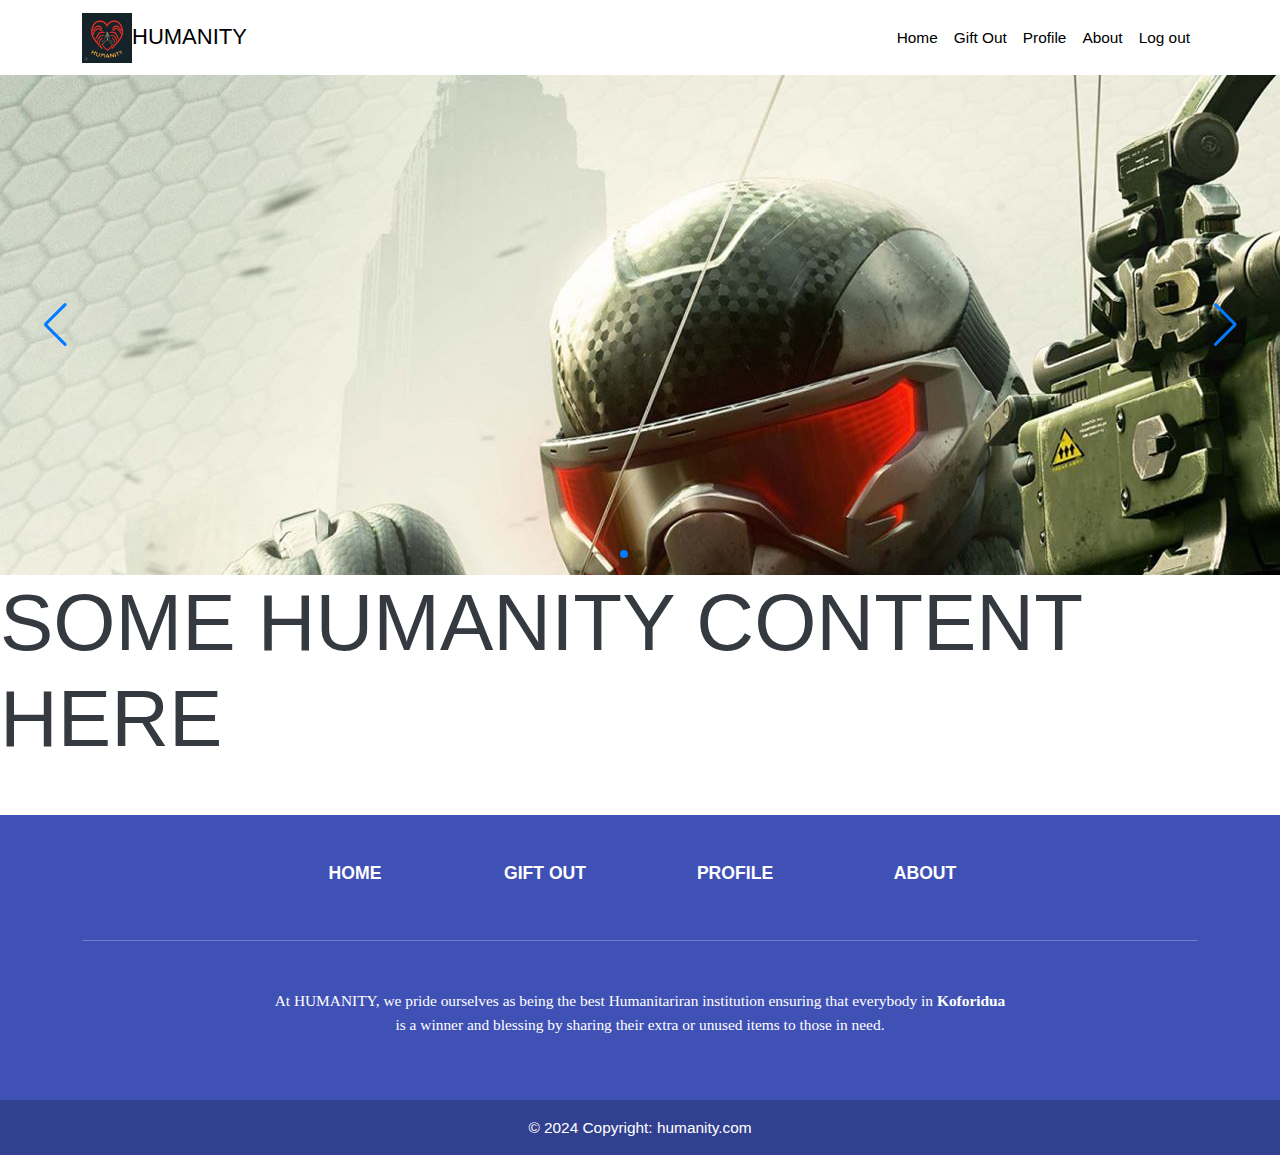
<file: humanityBackendPython/static/about.html>
<!DOCTYPE html>
<html data-bs-theme="light" lang="en">

<head>
    <meta charset="utf-8">
    <meta name="viewport" content="width=device-width, initial-scale=1.0, shrink-to-fit=no">
    <title>HUMANITY</title>
    <link rel="stylesheet" href="assets/bootstrap/css/bootstrap.min.css">
    <link rel="stylesheet" href="assets/css/swiper-icons.css">
    <link rel="stylesheet" href="assets/css/Projects-Grid-images.css">
    <link rel="stylesheet" href="assets/css/Simple-Slider-swiper-bundle.min.css">
    <link rel="stylesheet" href="assets/css/Simple-Slider.css">
    <link rel="stylesheet" href="assets/css/styles.css">
</head>

<body>
    <header>
        <nav class="navbar navbar-expand-lg shadow-sm navbar-light">
            <div class="container"><a class="navbar-brand" href="index.html"><img src="assets/img/Humanity%20Logo.jpg" width="50em" height="50em">HUMANITY</a><button data-bs-toggle="collapse" class="navbar-toggler" data-bs-target="#navcol-1"><span class="visually-hidden">Toggle navigation</span><span class="navbar-toggler-icon"></span></button>
                <div class="collapse navbar-collapse" id="navcol-1">
                    <ul class="navbar-nav ms-auto">
                        <li class="nav-item"><a class="nav-link active" href="index.html">Home</a></li>
                        <li class="nav-item"><a class="nav-link active" href="giftout.html">Gift Out</a></li>
                        <li class="nav-item"><a class="nav-link active" href="profile.html">Profile</a></li>
                        <li class="nav-item"><a class="nav-link active" href="about.html">About</a></li>
                        <li class="nav-item">
                            <a class="nav-link active" href="index.html" onclick="logout()">Log out</a>
                        </li>
                        
                    </ul>
                                   
                </div>
            </div>
        </nav>
    
       
        
    </header>

    <main>
        <div class="simple-slider">
            <div class="swiper-container">
                <div class="swiper-wrapper">
                    <div class="swiper-slide"
                        style="background: url(&quot;https://cdn.bootstrapstudio.io/placeholders/1400x800.png&quot;) center center / cover no-repeat;">
                        <img src="assets/img/crysis3-11-guide4games.com-.jpg">
                    </div>
                    <div class="swiper-slide"
                        style="background: url(&quot;https://cdn.bootstrapstudio.io/placeholders/1400x800.png&quot;) center center / cover no-repeat;">
                    </div>
                    <div class="swiper-slide"
                        style="background: url(&quot;https://cdn.bootstrapstudio.io/placeholders/1400x800.png&quot;) center center / cover no-repeat;">
                    </div>
                </div>
                <div class="swiper-pagination"></div>
                <div class="swiper-button-prev"></div>
                <div class="swiper-button-next"></div>
            </div>
        </div>
        <!-- DON'T FORGET TO ADD SOME CONTENT HERE -->
         <div class="display-1">SOME HUMANITY CONTENT HERE</div>

    </main>
   


    <footer class="text-center text-white" style="background-color: #3f51b5">
        <!-- Grid container -->
        <div class="container">
            <!-- Section: Links -->
            <section class="mt-5">
                <!-- Grid row-->
                <div class="row text-center d-flex justify-content-center pt-5">
                    <!-- Grid column -->
                    <div class="col-md-2">
                        <h6 class="text-uppercase font-weight-bold">
                            <a href="index.html" class="text-white text-decoration-none">Home</a>
                        </h6>
                    </div>
                    <!-- Grid column -->

                    <!-- Grid column -->
                    <div class="col-md-2">
                        <h6 class="text-uppercase font-weight-bold">
                            <a href="giftout.html" class="text-white text-decoration-none">Gift Out</a>
                        </h6>
                    </div>
                    <!-- Grid column -->

                    <!-- Grid column -->
                    <div class="col-md-2">
                        <h6 class="text-uppercase font-weight-bold">
                            <a href="profile.html" class="text-white text-decoration-none">Profile</a>
                        </h6>
                    </div>
                    <!-- Grid column -->

                    <!-- Grid column -->
                    <div class="col-md-2">
                        <h6 class="text-uppercase font-weight-bold">
                            <a href="about.html" class="text-white text-decoration-none">About</a>
                        </h6>
                    </div>
                    <!-- Grid column -->


                    <!-- Grid column -->
                </div>
                <!-- Grid row-->
            </section>
            <!-- Section: Links -->

            <hr class="my-5" />

            <!-- Section: Text -->
            <section class="mb-5">
                <div class="row d-flex justify-content-center">
                    <div class="col-lg-8">
                        <p>
                            At HUMANITY, we pride ourselves as being the best Humanitariran institution
                            ensuring that everybody in <b>Koforidua </b> is a winner and blessing by sharing their extra
                            or unused
                            items to those in need.
                        </p>
                    </div>
                </div>
            </section>

        </div>
        <!-- Grid container -->

        <!-- Copyright -->
        <div class="text-center p-3" style="background-color: rgba(0, 0, 0, 0.2)">
            © 2024 Copyright:
            <a class="text-white text-decoration-none" href="https://facebook.com/theokhay">humanity.com</a>
        </div>
        <!-- Copyright -->
    </footer>


 
    <script src="assets/bootstrap/js/bootstrap.min.js"></script>
    <script src="assets/js/bs-init.js"></script>
    <script src="assets/js/Simple-Slider-swiper-bundle.min.js"></script>
    <script src="assets/js/Simple-Slider.js"></script>

    <script>
        function logout() {
        // Clear the localStorage
        localStorage.clear();
        
        // Optionally, set loginStatus to false if that's what you're tracking
        localStorage.setItem('loginStatus', 'false');
        
        // Redirect to the index page
        window.location.href = 'index.html';
    }
    
    </script>
</body>

</html>
</file>
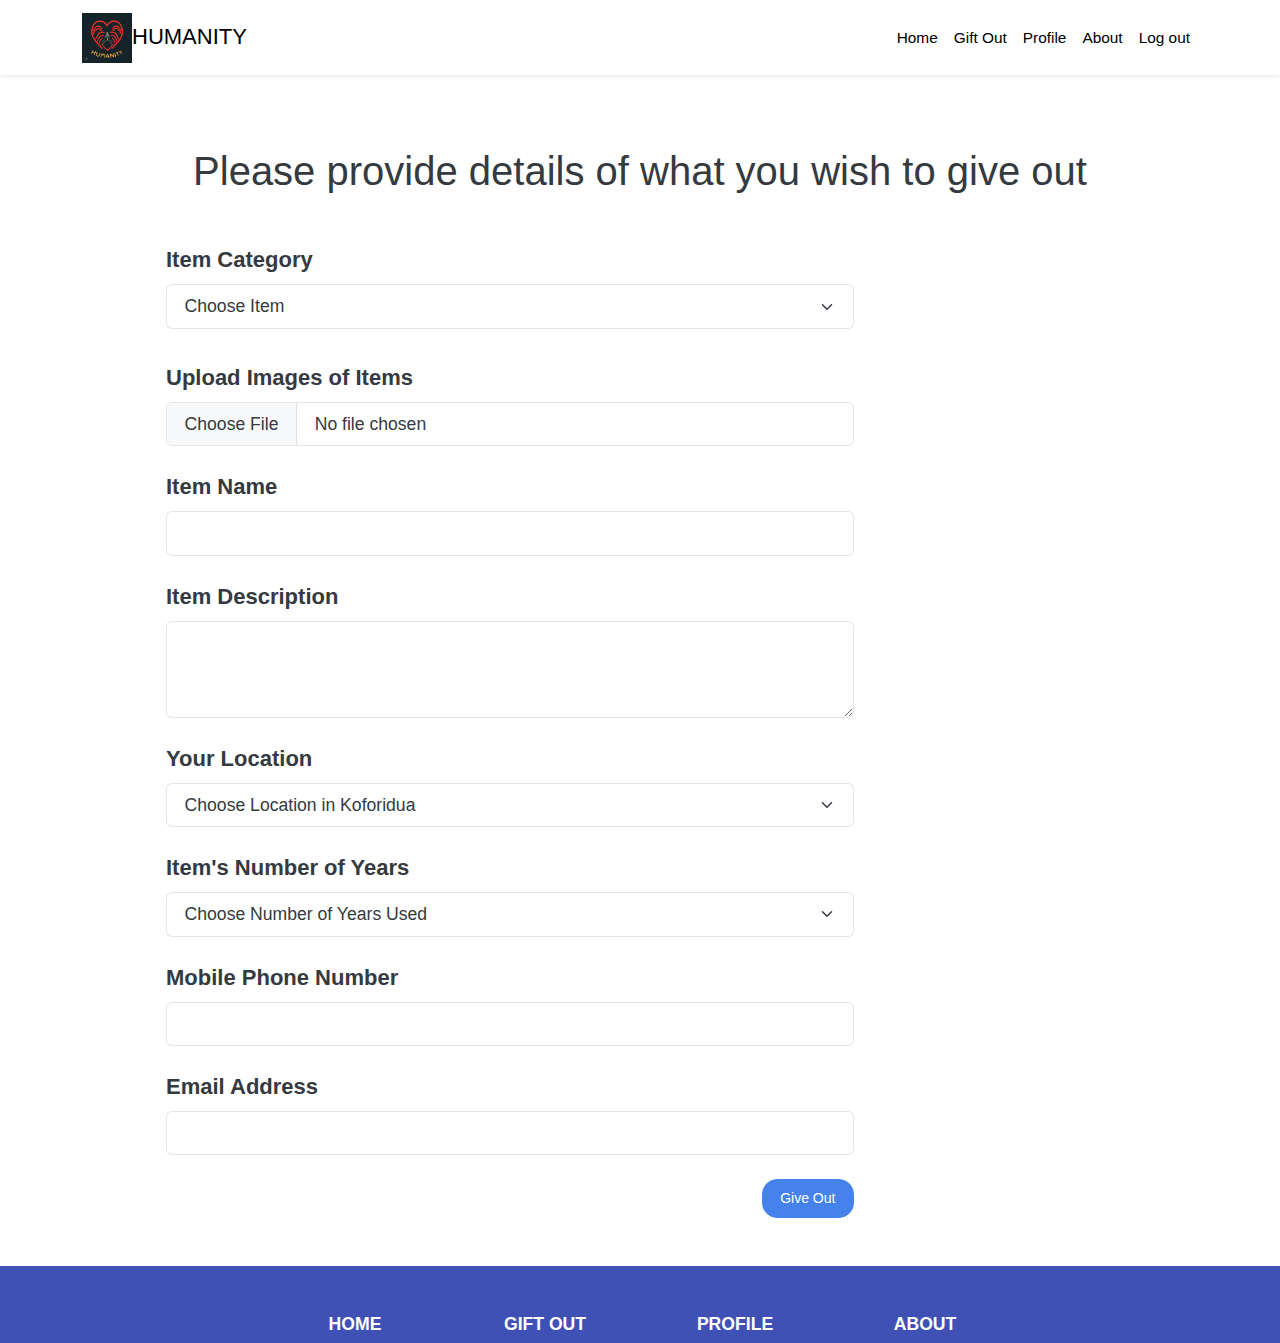
<file: humanityBackendPython/static/giftout.html>
<!DOCTYPE html>
<html data-bs-theme="light" lang="en">

<head>
    <meta charset="utf-8">
    <meta name="viewport" content="width=device-width, initial-scale=1.0, shrink-to-fit=no">
    <title>HUMANITY</title>
    <link rel="stylesheet" href="assets/bootstrap/css/bootstrap.min.css">
    <link rel="stylesheet" href="https://cdn.reflowhq.com/v1/toolkit.min.css">
    <link rel="stylesheet" href="assets/css/swiper-icons.css">
    <link rel="stylesheet" href="assets/css/Projects-Grid-images.css">
    <link rel="stylesheet" href="assets/css/Simple-Slider-swiper-bundle.min.css">
    <link rel="stylesheet" href="assets/css/Simple-Slider.css">
    <link rel="stylesheet" href="assets/css/styles.css">
</head>

<body>
    <nav class="navbar navbar-expand-lg shadow-sm navbar-light">
        <div class="container">
            <a class="navbar-brand" href="index.html"><img src="assets/img/Humanity%20Logo.jpg" width="50em" height="50em">HUMANITY</a>
            <button data-bs-toggle="collapse" class="navbar-toggler" data-bs-target="#navcol-1">
                <span class="visually-hidden">Toggle navigation</span>
                <span class="navbar-toggler-icon"></span>
            </button>
            <div class="collapse navbar-collapse" id="navcol-1">
                <ul class="navbar-nav ms-auto">
                    <li class="nav-item"><a class="nav-link active" href="index.html">Home</a></li>
                    <li class="nav-item"><a class="nav-link active" href="giftout.html">Gift Out</a></li>
                    <li class="nav-item"><a class="nav-link active" href="profile.html">Profile</a></li>
                    <li class="nav-item"><a class="nav-link active" href="about.html">About</a></li>
                    <li class="nav-item">
                        <a class="nav-link active" href="index.html" onclick="logout()">Log out</a>
                    </li>
                </ul>
            </div>
        </div>
    </nav>

    <div class="container mt-5">
        <div class="row pt-4">
            <div class="p display-6 text-center">Please provide details of what you wish to give out</div>
        </div>

        <div class="row mt-5">
            <div class="col-8 gx-5 ps-5 ms-5">
                <form id="itemForm">
                    <!-- ITEM CATEGORY -->
                    <label for="category" class="form-label fw-semibold fs-5">Item Category</label>
                    <select class="form-select mb-3" id="category" aria-label="Default select example">
                        <option selected disabled>Choose Item</option>
                        <option value="CLOTHS">Clothes</option>
                        <option value="HOME_APPLIANCES">Home Appliances</option>
                        <option value="ELECTRONICS">Electronics</option>
                        <option value="FURNITURE">Furniture</option>
                        <option value="CONSTRUCTION_TOOLS">Construction Tools</option>
                        <option value="BOOKS">Books</option>
                        <option value="LEARNING_MATERIALS">Learning Materials</option>
                    </select>

                    <!-- ITEM PICTURE -->
                    <label for="uploadImage" class="form-label fw-semibold fs-5 mt-3">Upload Images of Items</label>
                    <input type="file" id="uploadImage" class="form-control mb-4">

                    <!-- ITEM NAME -->
                    <div class="mb-4">
                        <label for="name" class="form-label fw-semibold fs-5">Item Name</label>
                        <input type="text" class="form-control" id="name">
                    </div>

                    <div class="mb-4">
                        <label for="description" class="form-label fw-semibold fs-5">Item Description</label>
                        <textarea class="form-control" id="description" rows="3"></textarea>
                    </div>

                    <div class="mb-4">
                        <label for="location" class="form-label fw-semibold fs-5">Your Location</label>
                        <select class="form-select mb-4" id="location">
                            <option selected disabled>Choose Location in Koforidua</option>
                            <option value="Jumapo">Jumapo</option>
                            <option value="Suhyen">Suhyen</option>
                            <option value="Okrase">Okrase</option>
                            <option value="Poly Junction">Poly Junction</option>
                            <option value="Mile 50">Mile 50</option>
                            <option value="Jackson Park">Jackson Park</option>
                        </select>
                    </div>

                    <label for="yearsUsed" class="form-label fw-semibold fs-5">Item's Number of Years</label>
                    <select class="form-select mb-4" id="yearsUsed">
                        <option selected disabled>Choose Number of Years Used</option>
                        <option value="ONE_TO_FIVE_YEARS">1 - 5 Years</option>
                        <option value="SIX_TO_TEN_YEARS">6 - 10 Years</option>
                        <option value="ELEVEN_AND_ABOVE">Above 11 Years</option>
                    </select>

                    <div class="mb-4">
                        <label for="phone_number" class="form-label fw-semibold fs-5">Mobile Phone Number</label>
                        <input type="number" class="form-control" id="phone_number">
                    </div>
                    <div class="mb-4">
                        <label for="email" class="form-label fw-semibold fs-5">Email Address</label>
                        <input type="email" class="form-control" id="email">
                    </div>

                    <!-- ADD ITEM BUTTON -->
                    <button type="submit" class="btn btn-primary text-end float-end">Give Out</button>
                </form>
            </div>
        </div>
    </div>

    <script src="assets/bootstrap/js/bootstrap.min.js"></script>
    <script src="https://cdn.reflowhq.com/v1/toolkit.min.js" data-reflow-project="267418190"></script>
    <script src="assets/js/bs-init.js"></script>
    <script src="assets/js/Simple-Slider-swiper-bundle.min.js"></script>
    <script src="assets/js/Simple-Slider.js"></script>

    <script>
        document.getElementById('itemForm').addEventListener('submit', async function (event) {
            event.preventDefault();
        
            // Check if the user is logged in
            const isLoggedIn = localStorage.getItem('isLoggedIn') === 'true';
            const userData = JSON.parse(localStorage.getItem('userData'));
        
            if (!isLoggedIn || !userData) {
                alert('Please log in before giving out an item.');
                return;
            }
        
            // Prepare item data as a plain object
            const itemData = {
                category: document.getElementById('category').value,
                name: document.getElementById('name').value,
                description: document.getElementById('description').value,
                location: document.getElementById('location').value,
                yearsUsed: document.getElementById('yearsUsed').value,
                phone_number: document.getElementById('phone_number').value,
                email: document.getElementById('email').value,
                username: userData.username,  // Add the username from localStorage
            };
        
            let itemId = "";
        
            try {
                // Step 1: Create the item
                const response = await fetch('/item/create_item', {
                    method: 'POST',
                    headers: {
                        'Content-Type': 'application/json',
                    },
                    body: JSON.stringify(itemData), // Send JSON data
                });
        
                if (response.ok) {
                    const result = await response.json();
                    alert('Item successfully submitted!');
                    
                    // Get the itemId from the response
                    itemId = result.Item_data.id;
                } else {
                    const errorDetails = await response.json();
                    console.log('Error details:', errorDetails);
        
                    // Log validation error messages
                    if (Array.isArray(errorDetails.detail)) {
                        errorDetails.detail.forEach((error, index) => {
                            console.log(`Validation error ${index + 1}:`, error);
                        });
                    }
        
                    alert('Failed to submit item.');
                    return; // Stop execution if item creation fails
                }
            } catch (error) {
                console.error('Error during item submission:', error);
                alert('An error occurred while submitting the item.');
                return; // Stop execution if item creation fails
            }
        
            // Step 2: Upload the item image after the item is created
            const fileInput = document.getElementById('uploadImage');
            const file = fileInput.files[0];  // Get the file from input
        
            if (!file) {
                alert('Please select an image to upload.');
                return;
            }
        
            // Prepare FormData for the image upload
            const itemImageData = new FormData();
            itemImageData.append('item_id', itemId); // Attach the itemId from the first request
            itemImageData.append('file', file);      // Attach the file from input
        
            // const itemImageData = {
            //     item_id: itemId,
            //     file: file
            // }

            try {
                const imageResponse = await fetch('/item/create_item_image', {
                    method: 'POST',
                    body: itemImageData, // Send FormData (which handles file uploads)
                });
        
                if (imageResponse.ok) {
                    const imageResult = await imageResponse.json();
                    alert('Item image successfully submitted!');

                    // Redirect to another page after successful login
                    window.location.href = 'giftout.html';
                } else {
                    const errorDetails = await imageResponse.json();
                    console.log("data",itemImageData)
                    console.log('Error details during image submission:', errorDetails);
        
                    // Log validation error messages
                    if (Array.isArray(errorDetails.detail)) {
                        errorDetails.detail.forEach((error, index) => {
                            console.log(`Validation error ${index + 1}:`, error);
                        });
                    }
        
                    alert('Failed to submit item image.');
                }
            } catch (error) {
                console.error('Error during image submission:', error);
                alert('An error occurred while submitting the item image.');
            }
        });
        </script>

<script>
    function logout() {
    // Clear the localStorage
    localStorage.clear();
    
    // Optionally, set loginStatus to false if that's what you're tracking
    localStorage.setItem('loginStatus', 'false');
    
    // Redirect to the index page
    window.location.href = 'index.html';
}

</script>
        

</body>

<footer class="text-center text-white" style="background-color: #3f51b5">
    <div class="container">
        <section class="mt-5">
            <div class="row text-center d-flex justify-content-center pt-5">
                <div class="col-md-2">
                    <h6 class="text-uppercase font-weight-bold">
                        <a href="index.html" class="text-white text-decoration-none">Home</a>
                    </h6>
                </div>
                <div class="col-md-2">
                    <h6 class="text-uppercase font-weight-bold">
                        <a href="giftout.html" class="text-white text-decoration-none">Gift Out</a>
                    </h6>
                </div>
                <div class="col-md-2">
                    <h6 class="text-uppercase font-weight-bold">
                        <a href="profile.html" class="text-white text-decoration-none">Profile</a>
                    </h6>
                </div>
                <div class="col-md-2">
                    <h6 class="text-uppercase font-weight-bold">
                        <a href="about.html" class="text-white text-decoration-none">About</a>
                    </h6>
                </div>
            </div>
        </section>
    </div>
</footer>

</html>
</file>
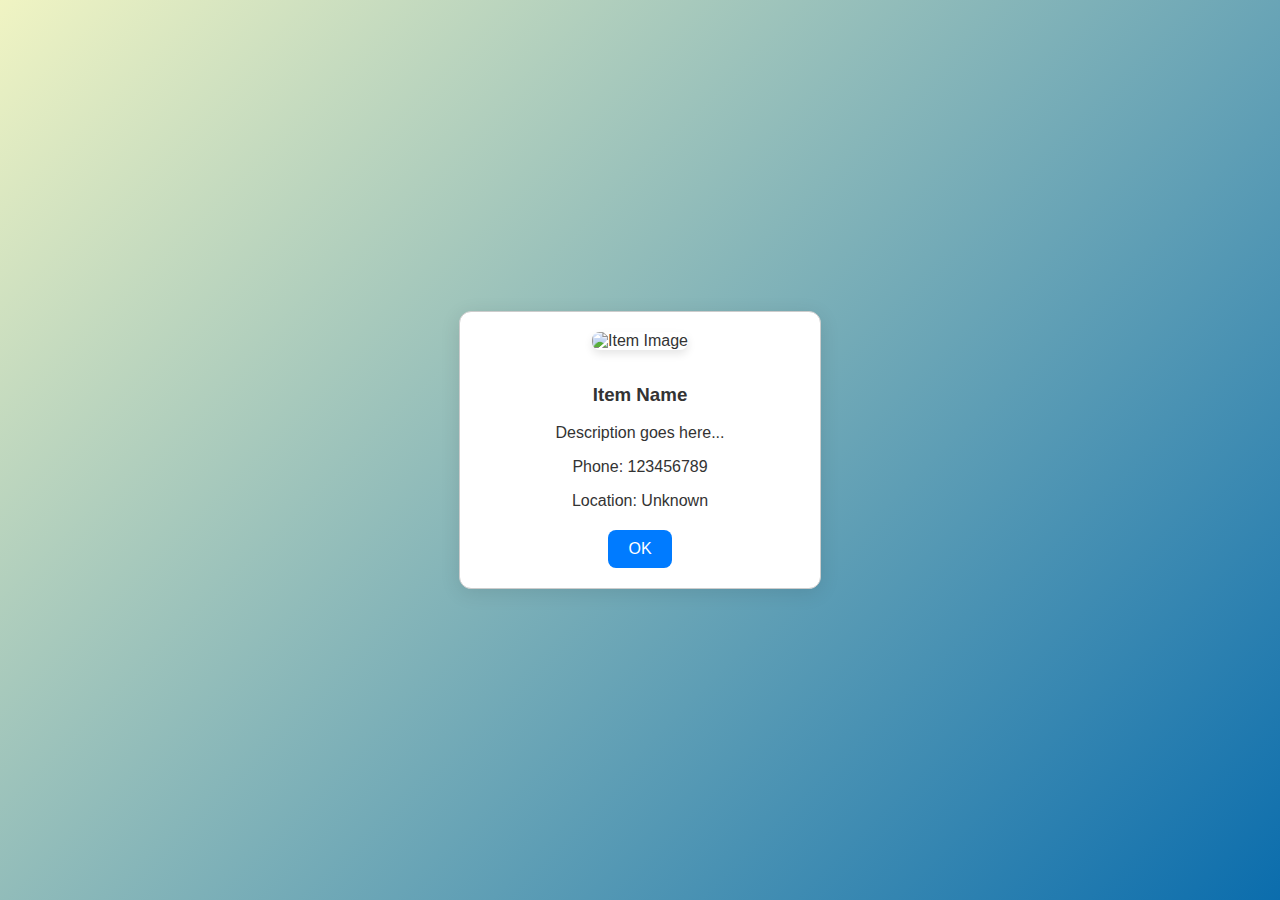
<file: humanityBackendPython/static/item_page.html>
<!DOCTYPE html>
<html lang="en">
<head>
    <meta charset="UTF-8">
    <meta name="viewport" content="width=device-width, initial-scale=1.0">
    <title>Item Details</title>
    <style>
        body {
            font-family: Arial, sans-serif;
            display: flex;
            justify-content: center;
            align-items: center;
            height: 100vh;
            margin: 0;
            background: linear-gradient(135deg, #f0f4c3, #0b6dad); /* Soft gradient background */
            color: #333;
        }
        .item-container {
            text-align: center;
            border: 1px solid #ccc;
            padding: 20px;
            width: 320px;
            box-shadow: 0px 4px 20px rgba(0, 0, 0, 0.1);
            border-radius: 12px;
            background-color: #fff; /* White background for the card */
        }
        .item-image {
            width: 100%;
            height: auto;
            max-height: 200px;
            margin-bottom: 15px;
            border-radius: 8px; /* Rounded corners for the image */
            object-fit: cover;
            box-shadow: 0px 4px 8px rgba(0, 0, 0, 0.1);
        }
        .card-body {
            margin-bottom: 20px;
        }
        button {
            padding: 10px 20px;
            font-size: 16px;
            border: none;
            background-color: #007bff;
            color: white;
            cursor: pointer;
            border-radius: 8px;
            transition: background-color 0.3s ease;
        }
        button:hover {
            background-color: #0056b3;
        }
    </style>
</head>
<body>

    <div class="item-container">
        <img id="itemImage" class="item-image" alt="Item Image">
        <div class="card-body">
            <h3 id="itemName">Item Name</h3>
            <p id="itemDescription">Description goes here...</p>
            <p id="itemPhone">Phone: <span id="itemPhoneNumber">123456789</span></p>
            <p id="itemLocation">Location: <span id="itemLocationText">Unknown</span></p>
        </div>
        <button id="okButton">OK</button>
    </div>

    <script>
        // Function to get the URL parameter by name
        function getUrlParameter(name) {
            name = name.replace(/[\[]/, '\\[').replace(/[\]]/, '\\]');
            const regex = new RegExp('[\\?&]' + name + '=([^&#]*)');
            const results = regex.exec(location.search);
            return results === null ? '' : decodeURIComponent(results[1].replace(/\+/g, ' '));
        }

        async function fetchItemDetails() {
            const itemId = getUrlParameter('id'); // Get the 'id' parameter from the URL
            if (itemId) {
                try {
                    const response = await fetch(`/item/get_item_by_id/${itemId}`);  // Make sure this is the correct backend endpoint
                    if (!response.ok) {
                        throw new Error('Network response was not OK');
                    }
                    const item = await response.json();  // Parse the JSON data

                    // Check if item data was returned
                    if (!item) {
                        console.error('Item not found');
                        return;
                    }

                    // Populate the page with the item details
                    document.getElementById('itemImage').src = item.image ? item.image : 'default-image.png'; // Fallback to default image
                    document.getElementById('itemName').innerText = item.name;
                    document.getElementById('itemDescription').innerText = item.description;
                    document.getElementById('itemPhoneNumber').innerText = item.phone_number;
                    document.getElementById('itemLocationText').innerText = item.location || 'Location not available';
                } catch (error) {
                    console.error('Error fetching item data:', error);
                }
            } else {
                console.error('No item ID found in the URL.');
            }
        }

        // Fetch the item details when the page loads
        window.onload = fetchItemDetails;
    </script>

    <script>
        // When the user clicks the OK button, they are redirected to the index page
        document.getElementById('okButton').addEventListener('click', () => {
            window.location.href = 'index.html'; // Replace with your index page URL
        });
    </script>

</body>
</html>
</file>
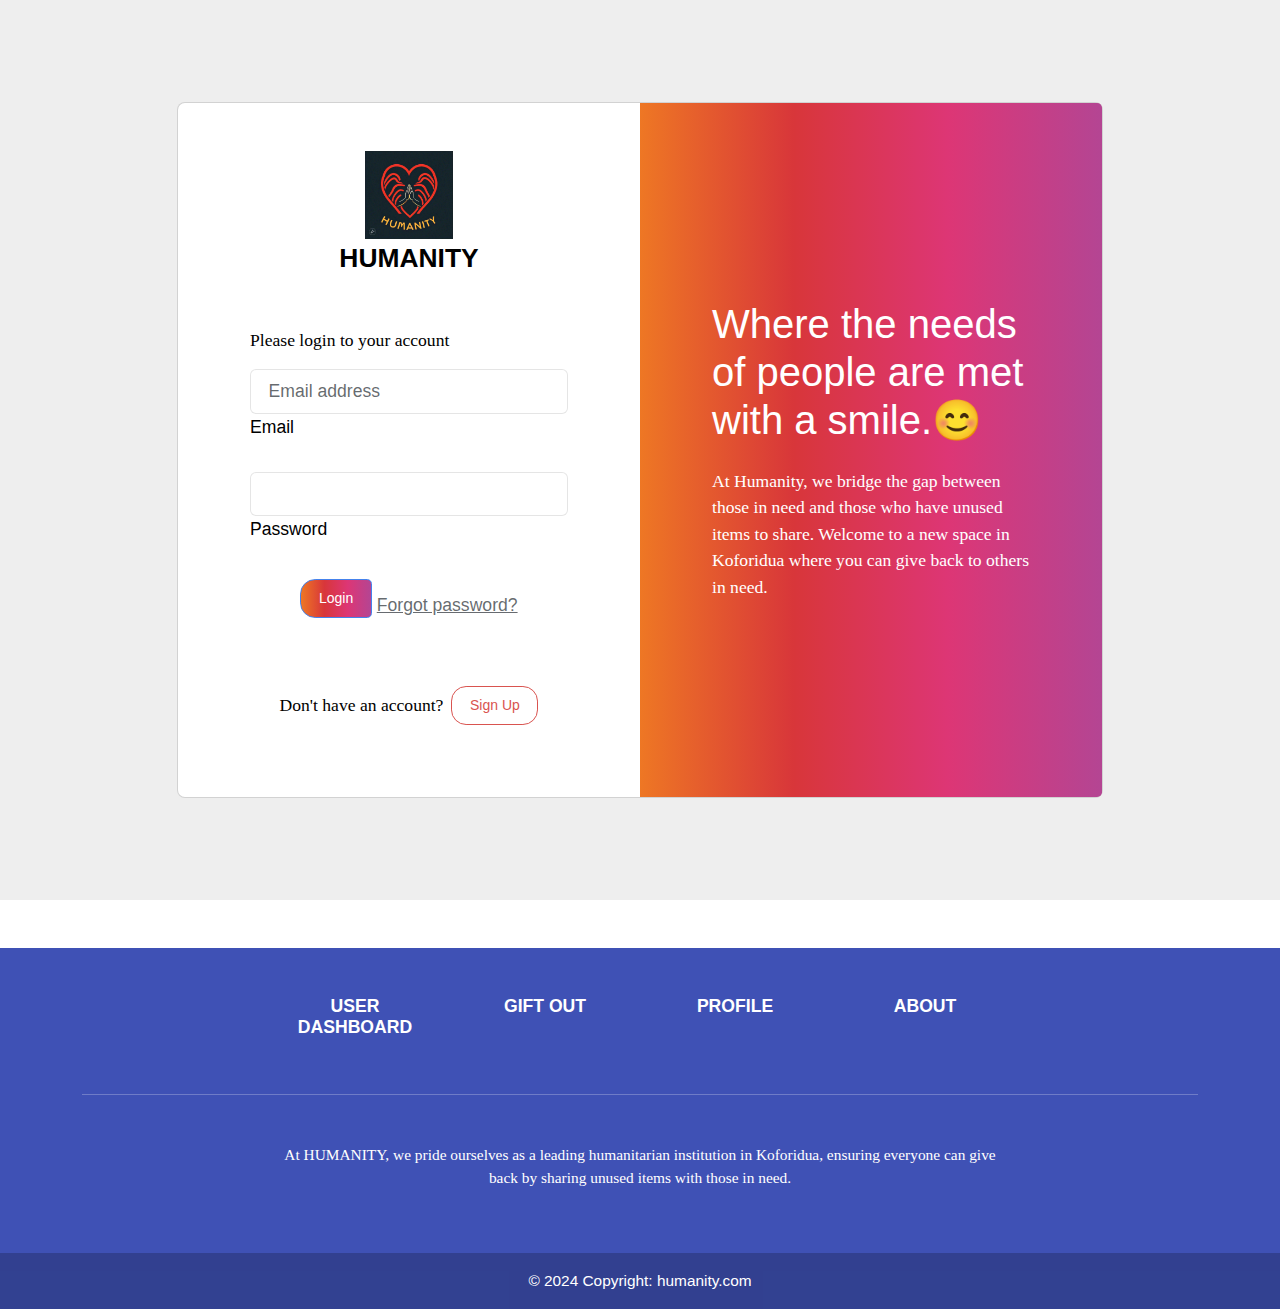
<file: humanityBackendPython/static/login.html>
<!DOCTYPE html>
<html lang="en">

<head>
    <meta charset="UTF-8">
    <meta name="viewport" content="width=device-width, initial-scale=1.0">
    <title>Login Page</title>
    <link rel="stylesheet" href="assets/bootstrap/css/bootstrap.min.css">
    <style>
        .gradient-custom-2 {
            background: linear-gradient(to right, #ee7724, #d8363a, #dd3675, #b44593);
        }

        @media (min-width: 768px) {
            .gradient-form {
                height: 100vh !important;
            }
        }

        @media (min-width: 769px) {
            .gradient-custom-2 {
                border-top-right-radius: .3rem;
                border-bottom-right-radius: .3rem;
            }
        }
    </style>
</head>

<body>
    <section class="h-100 gradient-form" style="background-color: #eee;">
        <div class="container py-5 h-100">
            <div class="row d-flex justify-content-center align-items-center h-100">
                <div class="col-xl-10">
                    <div class="card rounded-3 text-black">
                        <div class="row g-0">
                            <div class="col-lg-6">
                                <div class="card-body p-md-5 mx-md-4">

                                    <div class="text-center">
                                        <img src="assets/img/Humanity Logo.jpg" style="width: 5em;" alt="logo">
                                        <h4 class="mt-1 mb-5 pb-1">HUMANITY</h4>
                                    </div>

                                    <form id="logInForm">
                                        <p>Please login to your account</p>

                                        <div data-mdb-input-init class="form-outline mb-4">
                                            <input type="email" id="form2Example11" name="email" class="form-control" placeholder="Email address" required />
                                            <label class="form-label" for="form2Example11">Email</label>
                                        </div>

                                        <div data-mdb-input-init class="form-outline mb-4">
                                            <input type="password" id="form2Example22" name="password" class="form-control" required />
                                            <label class="form-label" for="form2Example22">Password</label>
                                        </div>

                                        <div class="text-center pt-1 mb-5 pb-1">
                                            <button class="btn btn-primary btn-block fa-lg gradient-custom-2 mb-3" type="submit">Login</button>
                                            <a class="text-muted" href="#!">Forgot password?</a>
                                        </div>

                                        <div class="d-flex align-items-center justify-content-center pb-4">
                                            <p class="mb-0 me-2">Don't have an account?</p>
                                            <a href="index.html">
                                                <button type="button" class="btn btn-outline-danger">Sign Up</button>
                                            </a>
                                        </div>
                                    </form>

                                </div>
                            </div>
                            <div class="col-lg-6 d-flex align-items-center gradient-custom-2">
                                <div class="text-white px-3 py-4 p-md-5 mx-md-4">
                                    <h4 class="mb-4 display-6">Where the needs of people are met with a smile.😊</h4>
                                    <p class="mb-0">At Humanity, we bridge the gap between those in need and those who have unused items to share. Welcome to a new space in Koforidua where you can give back to others in need.</p>
                                </div>
                            </div>
                        </div>
                    </div>
                </div>
            </div>
        </div>
    </section>

    <footer class="text-center text-white" style="background-color: #3f51b5">
        <!-- Grid container -->
        <div class="container">
            <!-- Section: Links -->
            <section class="mt-5">
                <div class="row text-center d-flex justify-content-center pt-5">
                    <div class="col-md-2">
                        <h6 class="text-uppercase font-weight-bold">
                            <a href="index.html" class="text-white text-decoration-none">User Dashboard</a>
                        </h6>
                    </div>
                    <div class="col-md-2">
                        <h6 class="text-uppercase font-weight-bold">
                            <a href="giftout.html" class="text-white text-decoration-none">Gift Out</a>
                        </h6>
                    </div>
                    <div class="col-md-2">
                        <h6 class="text-uppercase font-weight-bold">
                            <a href="profile.html" class="text-white text-decoration-none">Profile</a>
                        </h6>
                    </div>
                    <div class="col-md-2">
                        <h6 class="text-uppercase font-weight-bold">
                            <a href="about.html" class="text-white text-decoration-none">About</a>
                        </h6>
                    </div>

                    
                </div>
            </section>
            <hr class="my-5" />
            <section class="mb-5">
                <div class="row d-flex justify-content-center">
                    <div class="col-lg-8">
                        <p>At HUMANITY, we pride ourselves as a leading humanitarian institution in Koforidua, ensuring everyone can give back by sharing unused items with those in need.</p>
                    </div>
                </div>
            </section>
        </div>

        <div class="text-center p-3" style="background-color: rgba(0, 0, 0, 0.2)">
            © 2024 Copyright:
            <a class="text-white text-decoration-none" href="https://facebook.com/theokhay">humanity.com</a>
        </div>
    </footer>

    <script>
        document.addEventListener('DOMContentLoaded', function() {
            document.getElementById('logInForm').addEventListener('submit', async function(event) {
                event.preventDefault();

                const form = document.getElementById('logInForm');
                const formData = new FormData(form);

                // Print form data to console
                for (let [key, value] of formData.entries()) {
                    console.log(`${key}: ${value}`);
                }

                try {
                    const response = await fetch('/auth/login', {
                    method: 'POST',
                    body: formData
    });

    // Check if the response is OK (status code in the range 200-299)
    if (!response.ok) {

        throw new Error('Failed to login');
    }

    const result = await response.json();
    console.log('Success:', result);
    
    // Check if the login was successful based on the backend response
    if (result.message === "User login successful") {
        // If login is successful, store login status
        localStorage.setItem('isLoggedIn', 'true');
        // Store any additional user data if needed
        localStorage.setItem('userData', JSON.stringify(result.data));
        if (result.data.role === "ADMIN"){
            window.location.href = 'admin.html';
        }
        else{
            window.location.href = 'index.html';
        }
        // Redirect to another page after successful login
        // window.location.href = 'index.html';
    } else {
        // Handle case where login is not successful
        alert('Login failed. Please try again.');
    }
} catch (error) {
    console.error('Error:', error);
    alert('Login failed. Please try again.');
}
            });
        });
    </script>





    <script src="assets/bootstrap/js/bootstrap.min.js"></script>
</body>

</html>
</file>
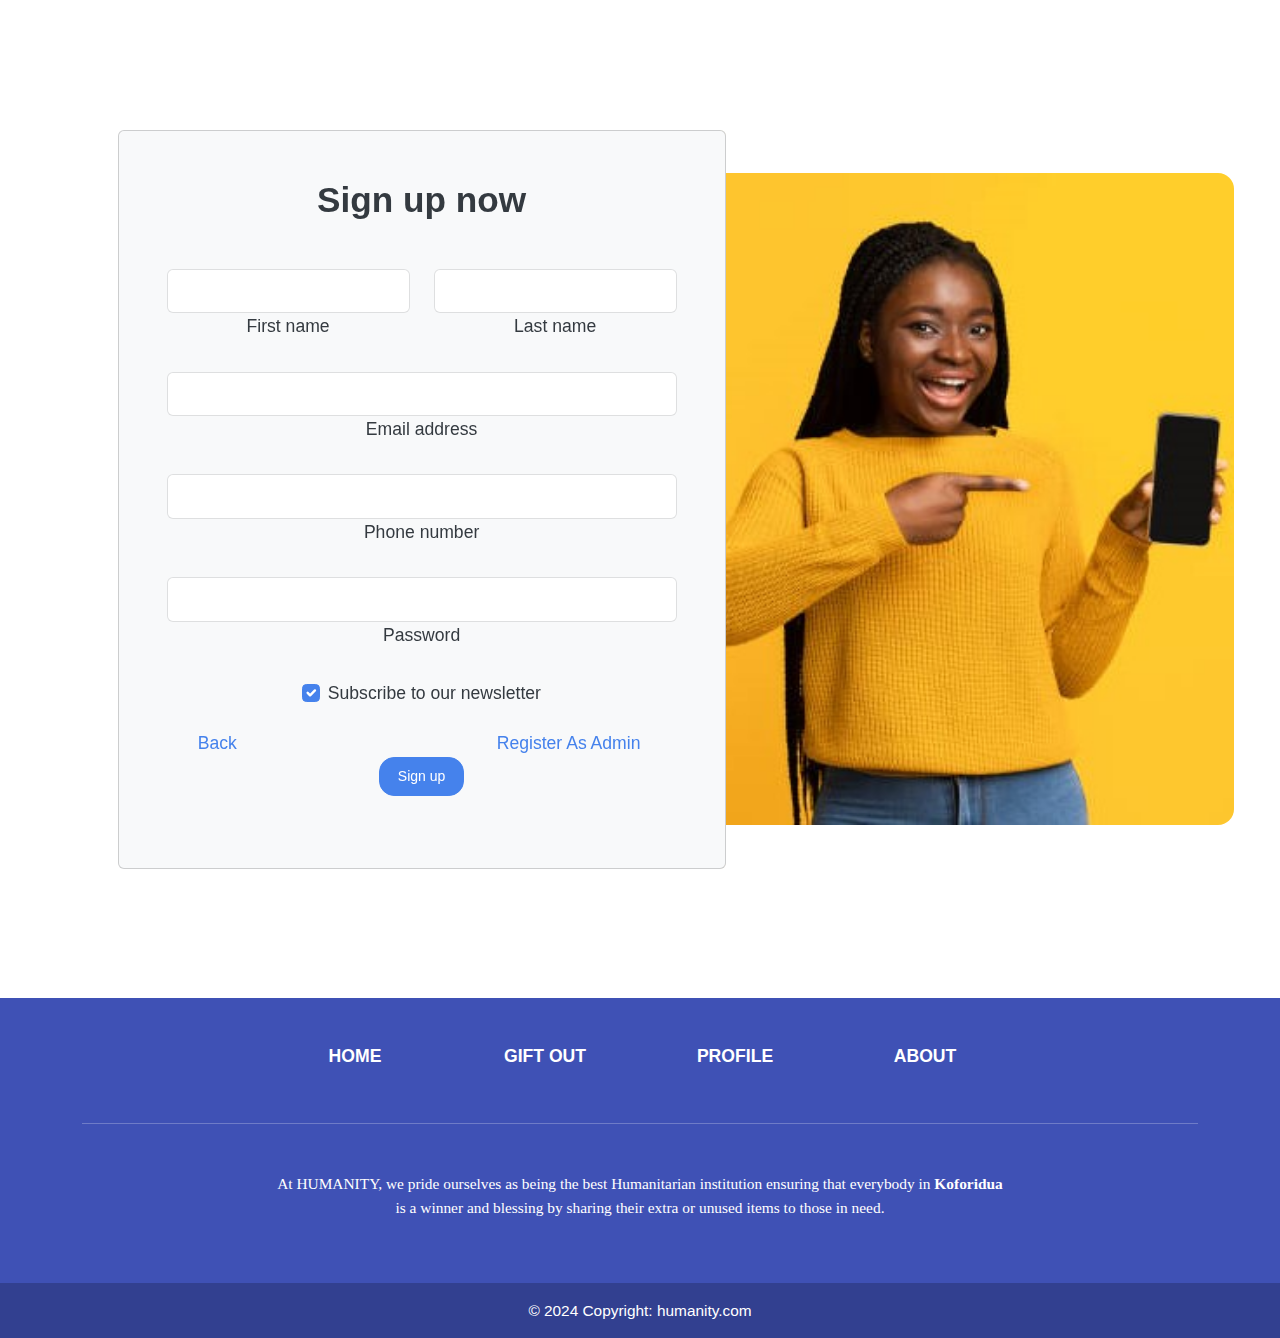
<file: humanityBackendPython/static/register.html>
<!DOCTYPE html>
<html lang="en">
<head>
  <meta charset="UTF-8">
  <meta name="viewport" content="width=device-width, initial-scale=1.0">
  <title>Register Account</title>
  <link rel="stylesheet" href="assets/bootstrap/css/bootstrap.min.css">
</head>
<body>
  <!-- Section: Design Block -->
  <section class="text-center text-lg-start">
    <style>
      .cascading-right {
        margin-right: -50px;
      }

      @media (max-width: 991.98px) {
        .cascading-right {
          margin-right: 0;
        }
      }
      .main {
        margin:6em;
      }
    </style>

    <!-- Jumbotron -->
    <div class="container py-4 main">
      <div class="row g-0 align-items-center">
        <div class="col-lg-6 mb-5 mb-lg-0">
          <div class="card cascading-right bg-body-tertiary" style="backdrop-filter: blur(30px);">
            <div class="card-body p-5 shadow-5 text-center">
              <h2 class="fw-bold mb-5">Sign up now</h2>
              <form id="registerForm">
                <!-- 2 column grid layout with text inputs for the first and last names -->
                <div class="row">
                  <div class="col-md-6 mb-4">
                    <div data-mdb-input-init class="form-outline">
                      <input type="text" id="form3Example1" name="firstname" class="form-control" required />
                      <label class="form-label" for="form3Example1">First name</label>
                    </div>
                  </div>
                  <div class="col-md-6 mb-4">
                    <div data-mdb-input-init class="form-outline">
                      <input type="text" id="form3Example2" name="lastname" class="form-control" required />
                      <label class="form-label" for="form3Example2">Last name</label>
                    </div>
                  </div>
                </div>

                <!-- Email input -->
                <div data-mdb-input-init class="form-outline mb-4">
                  <input type="email" id="form3Example3" name="email" class="form-control" required />
                  <label class="form-label" for="form3Example3">Email address</label>
                </div>

                <div data-mdb-input-init class="form-outline mb-4">
                  <input type="text" id="form3Example4" name="phone_number" class="form-control" required />
                  <label class="form-label" for="form3Example4">Phone number</label>
                </div>

                <!-- Password input -->
                <div data-mdb-input-init class="form-outline mb-4">
                  <input type="password" id="form3Example5" name="password" class="form-control" required />
                  <label class="form-label" for="form3Example5">Password</label>
                </div>

                <!-- Checkbox -->
                <div class="form-check d-flex justify-content-center mb-4">
                  <input class="form-check-input me-2" type="checkbox" value="" id="form2Example33" checked />
                  <label class="form-check-label" for="form2Example33">
                    Subscribe to our newsletter
                  </label>
                </div>

                <a href="login.html" style="padding-right:50%;margin-bottom: 5em; text-decoration:none;">Back</a>
                <a href="javascript:void(0);" onclick="registerAsAdmin()" style="padding-right:5px;margin-bottom: 5em; text-decoration:none;">Register As Admin</a>
                <!-- Submit button -->
                <button type="submit" class="btn btn-primary btn-block mb-4">
                  Sign up
                </button>
              </form>
            </div>
          </div>
        </div>

        <div class="col-lg-6 mb-5 mb-lg-0">
          <img src="assets/img/girlpic.jpg" class="w-100 rounded-4 shadow-4" alt="" />
        </div>
      </div>
    </div>
    <!-- Jumbotron -->
  </section>
  <!-- Section: Design Block -->

  <footer class="text-center text-white" style="background-color: #3f51b5">
    <!-- Grid container -->
    <div class="container">
      <!-- Section: Links -->
      <section class="mt-5">
        <div class="row text-center d-flex justify-content-center pt-5">
          <div class="col-md-2">
            <h6 class="text-uppercase font-weight-bold">
              <a href="index.html" class="text-white text-decoration-none">Home</a>
            </h6>
          </div>

          <div class="col-md-2">
            <h6 class="text-uppercase font-weight-bold">
              <a href="giftout.html" class="text-white text-decoration-none">Gift Out</a>
            </h6>
          </div>

          <div class="col-md-2">
            <h6 class="text-uppercase font-weight-bold">
              <a href="profile.html" class="text-white text-decoration-none">Profile</a>
            </h6>
          </div>

          <div class="col-md-2">
            <h6 class="text-uppercase font-weight-bold">
              <a href="about.html" class="text-white text-decoration-none">About</a>
            </h6>
          </div>
        </div>
      </section>
      
      <hr class="my-5" />

      <!-- Section: Text -->
      <section class="mb-5">
        <div class="row d-flex justify-content-center">
          <div class="col-lg-8">
            <p>
              At HUMANITY, we pride ourselves as being the best Humanitarian institution ensuring that everybody in <b>Koforidua</b> is a winner and blessing by sharing their extra or unused items to those in need.
            </p>
          </div>
        </div>
      </section>
    </div>

    <!-- Copyright -->
    <div class="text-center p-3" style="background-color: rgba(0, 0, 0, 0.2)">
      © 2024 Copyright:
      <a class="text-white text-decoration-none" href="https://facebook.com/theokhay">humanity.com</a>
    </div>
  </footer>

  <!-- <script>
    document.getElementById('registerForm').addEventListener('submit', async function(event) {
      event.preventDefault();

      const form = document.getElementById('registerForm');
      const formData = new FormData(form);

      // Print the form data being sent to the backend
      // for (let [key, value] of formData.entries()) {
      //   console.log(`${key}: ${value}`);
      // }

      try {
        for (let [key, value] of formData.entries()) {
        console.log(`${key}: ${value}`);
      }

        const response = await fetch('/auth/create_user', { // Use your local backend URL
          method: 'POST',
          body: formData
        });

        if (!response.ok) {
          throw new Error('Failed to submit form');
        }

        const result = await response.json();
        console.log('Success:', result);

        // Handle the success, e.g., redirect to login
        window.location.href = 'login.html';
      } catch (error) {
        console.error('Error:', error);
        alert('There was an error submitting the form. Please try again.');
      }
    });
  </script> -->

  <script>
    document.addEventListener('DOMContentLoaded', function() {
        document.getElementById('registerForm').addEventListener('submit', async function(event) {
            event.preventDefault();

            const form = document.getElementById('registerForm');
            const formData = new FormData(form);

            // Print the form data being sent to the backend
            for (let [key, value] of formData.entries()) {
                console.log(`${key}: ${value}`);
            }

            try {
                const response = await fetch('/auth/create_user', {
                    method: 'POST',
                    body: formData
                });

                if (!response.ok) {
                    throw new Error('Failed to submit form');
                }

                const result = await response.json();
                console.log('Success:', result);

                // Handle the success, e.g., redirect to login
                window.location.href = 'login.html';
            } catch (error) {
                console.error('Error:', error);
                alert('There was an error submitting the form. Please try again.');
            }
        });
    });
</script>

<script>
  // Define the function to handle the button click
async function registerAsAdmin() {
    try {
        // Send a POST request to your backend endpoint
        const response = await fetch('/auth/create_admin', {
            method: 'POST',
            
            
        });

        // Check if the response is ok
        if (response.ok) {
            const data = await response.json(); // If your backend returns JSON
            alert('Successfully registered as admin!');
            console.log('Response:', data);

            // Redirect to the index page
            window.location.href = 'admin.html';
        } else {
            // Handle errors
            console.error('Error:', response.status);
            alert('Failed to register as admin.');
        }
    } catch (error) {
        // Handle fetch errors
        console.error('Error:', error);
        alert('An error occurred while registering.');
    }

     
}

</script>

  <script src="assets/bootstrap/js/bootstrap.min.js"></script>
</body>
</html>
</file>
<file: humanityBackendPython/static/assets/css/Projects-Grid-images.css>
.fit-cover {
  object-fit: cover;
}
</file>
<file: humanityBackendPython/static/assets/css/styles.css>
.row {
  --bs-gutter-x: 1.5rem;
  --bs-gutter-y: 0;
  display: flex;
  flex-wrap: wrap;
  margin-top: calc(-1 * var(--bs-gutter-y));
  margin-right: calc(-.5 * var(--bs-gutter-x));
  margin-left: calc(-.5 * var(--bs-gutter-x));
}

.logged-in-links {
  display: flex; /* or inline-block */
}

.logged-in-links a {
  margin-right: 10px; /* Space between links */
}
</file>
<file: humanityBackendPython/static/assets/css/Simple-Slider.css>
.simple-slider .swiper-slide {
  height: 500px;
  background-repeat: no-repeat;
  background-size: cover;
  background-position: center;
}

.simple-slider .swiper-button-next, .simple-slider .swiper-button-prev {
  width: 50px;
  margin-left: 20px;
  margin-right: 20px;
}

@media (max-width:767px) {
  .simple-slider .swiper-button-next, .simple-slider .swiper-button-prev {
    display: none;
  }
}

@media (max-width:767px) {
  .simple-slider .swiper-slide {
    height: 360px;
  }
}
</file>
